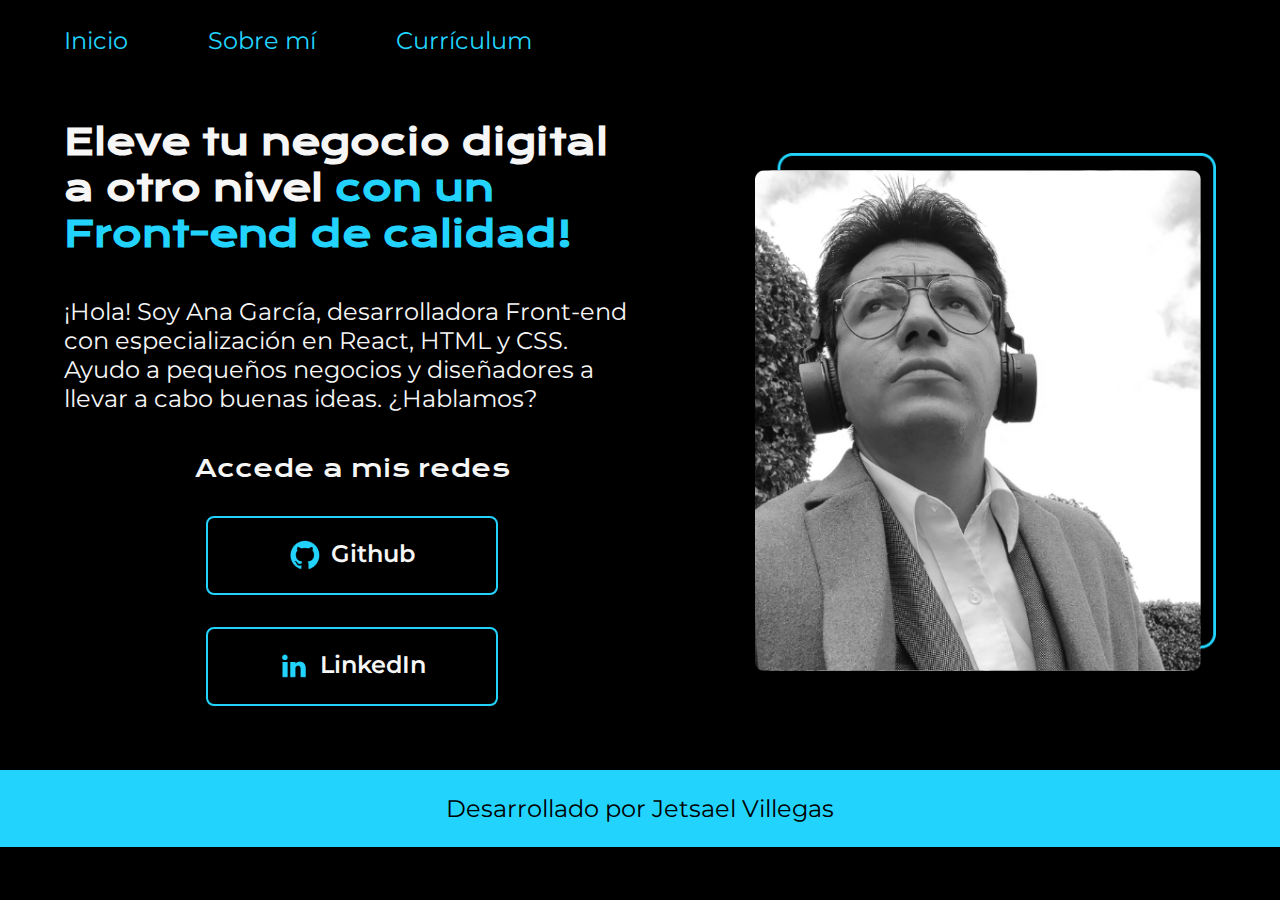
<file: index.html>
<!DOCTYPE html>
<html lang="es-mx">
<head>
    <meta charset="UTF-8">
    <meta name="viewport" content="width=device-width, initial-scale=1.0">
    <title>Portafolio</title>
    <link rel="stylesheet" href="styles/style.css">
</head>
<body>
    <header class="header">
        <nav class="header_menu">
            <a class="header_menu_link" href="index.html">Inicio</a>
            <a class="header_menu_link" href="sobre-mi.html">Sobre mí</a>
            <a class="header_menu_link" href="curriculum.html">Currículum</a>
        </nav>
    </header>
    <main class="presentacion">
        <section class="presentacion_contenido">
            <h1 class="presentacion_contenido_titulo">Eleve tu negocio digital a otro nivel 
                <strong class="titulo-destaque">con un Front-end de calidad!
                </strong>
            </h1>
            <p class="presentacion_contenido_texto">
                ¡Hola! Soy Ana García, desarrolladora Front-end con especialización en React, HTML y CSS. Ayudo a pequeños negocios y diseñadores a llevar a cabo buenas ideas. ¿Hablamos?
            </p>
            <div class="presentacion_enlaces">

                <h2 class="presentacion_enlaces_subtitulo">Accede a mis redes</h2>
                <a class="presentacion_enlaces_link" href="https://github.com/JetsaelVillegasMendoza" target="_blank">
                    <img src="img/github.png" alt="logo-github">
                    Github</a>
                <a class="presentacion_enlaces_link" href="https://www.linkedin.com/in/jetsaelvillegasmendoza/" target="_blank">
                    <img src="img/linkedin.png" alt="logo-linkedin">
                        LinkedIn</a>

            </div>
        </section>
             <img class="presentacion_imagen" src="img/perfil.png" alt="imagen-perfil">
    </main>
    <footer class="footer">
        <p>Desarrollado por Jetsael Villegas</p>
    </footer>
</body>
</html>
</file>
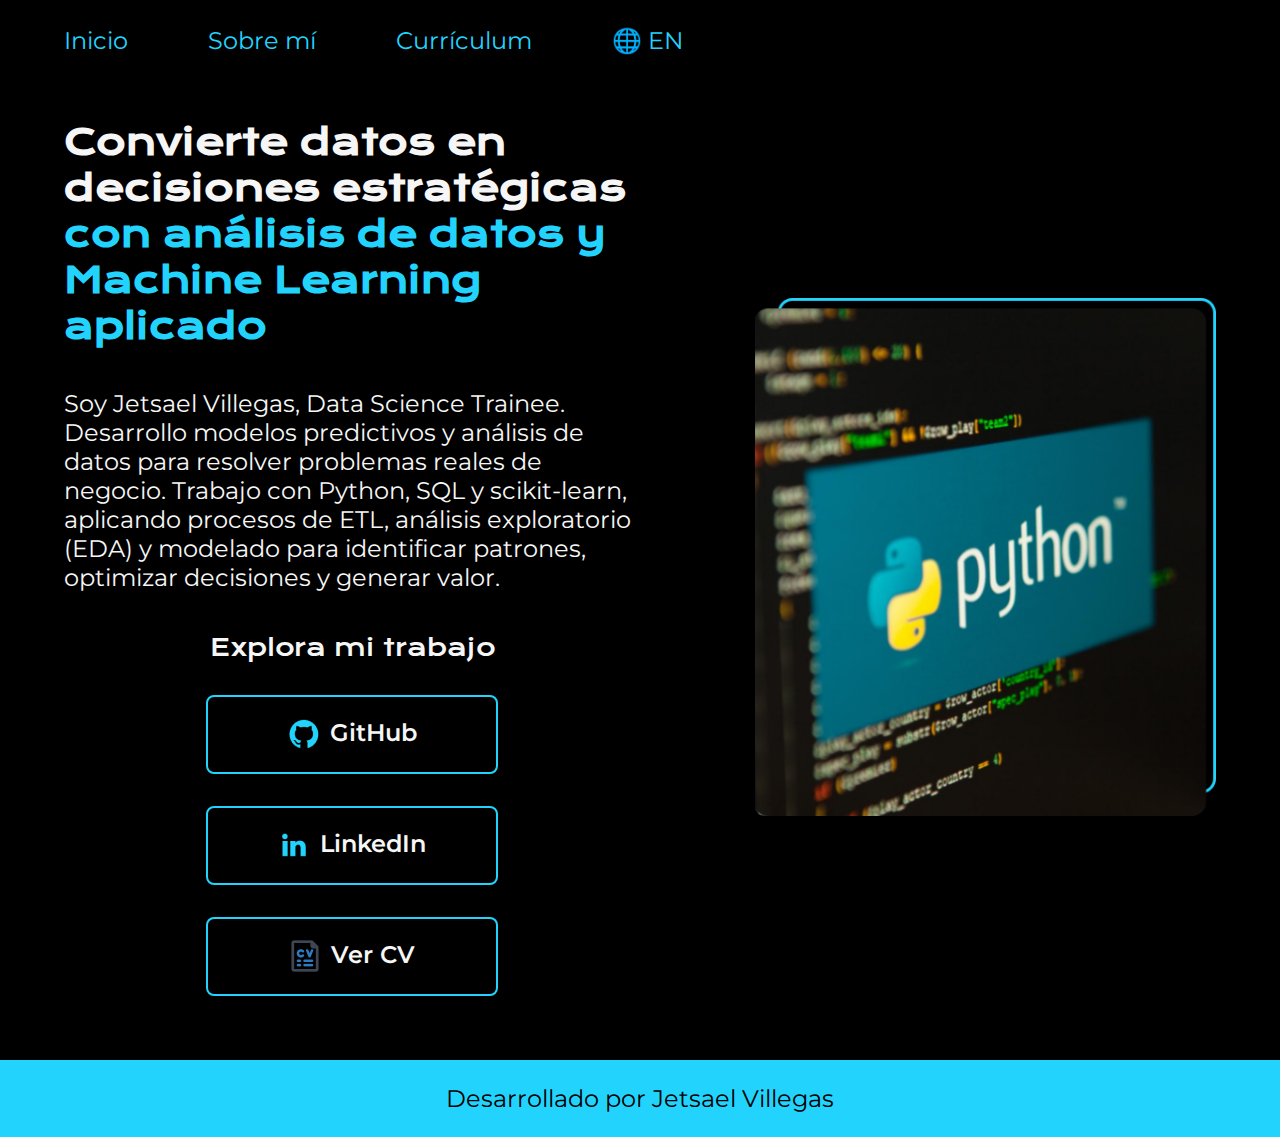
<file: es/index.html>
<!DOCTYPE html>
<html lang="es">
<head>
    <meta charset="UTF-8">
    <meta name="viewport" content="width=device-width, initial-scale=1.0">
    <title>Portafolio</title>
    <link rel="icon" href="/favicon.svg" type="image/x-icon">
    <link rel="stylesheet" href="../styles/style.css">
</head>
<body>
    <header class="header">
        <nav class="header_menu">
            <a class="header_menu_link" href="index.html">Inicio</a>
            <a class="header_menu_link" href="sobre-mi.html">Sobre mí</a>
            <a class="header_menu_link" href="curriculum.html">Currículum</a>
            <a class="header_menu_link" href="../index.html">🌐 EN</a>
        </nav>
    </header>

    <main class="presentacion">
        <section class="presentacion_contenido">
            <h1 class="presentacion_contenido_titulo">
                Convierte datos en decisiones estratégicas
                <strong class="titulo-destaque">
                    con análisis de datos y Machine Learning aplicado
                </strong>
            </h1>

            <p class="presentacion_contenido_texto">
                Soy Jetsael Villegas, Data Science Trainee. Desarrollo modelos predictivos y análisis de datos para resolver problemas reales de negocio. 
                Trabajo con Python, SQL y scikit-learn, aplicando procesos de ETL, análisis exploratorio (EDA) y modelado para identificar patrones, optimizar decisiones y generar valor.
            </p>

            <div class="presentacion_enlaces">
                <h2 class="presentacion_enlaces_subtitulo">Explora mi trabajo</h2>

                <a class="presentacion_enlaces_link" href="https://github.com/JetsaelVillegasMendoza" target="_blank" rel="noopener noreferrer">
                    <img src="../img/github.png" alt="logo-github">
                    GitHub
                </a>

                <a class="presentacion_enlaces_link" href="https://www.linkedin.com/in/jetsaelvillegasmendoza/" target="_blank" rel="noopener noreferrer">
                    <img src="../img/linkedin.png" alt="logo-linkedin">
                    LinkedIn
                </a>

                <a class="presentacion_enlaces_link" href="https://drive.google.com/file/d/15CyZQpJHaMH8DHAbb4FEfWqlsmLGQlN1/view?usp=sharing" target="_blank" rel="noopener noreferrer">
                    <img src="../img/resume.png" alt="logo-cv">
                    Ver CV
                </a>
            </div>
        </section>

        <img class="presentacion_imagen" src="../img/img-inicio.png" alt="imagen-inicio">
    </main>

    <footer class="footer">
        <p>Desarrollado por Jetsael Villegas</p>
    </footer>
</body>
</html>
</file>
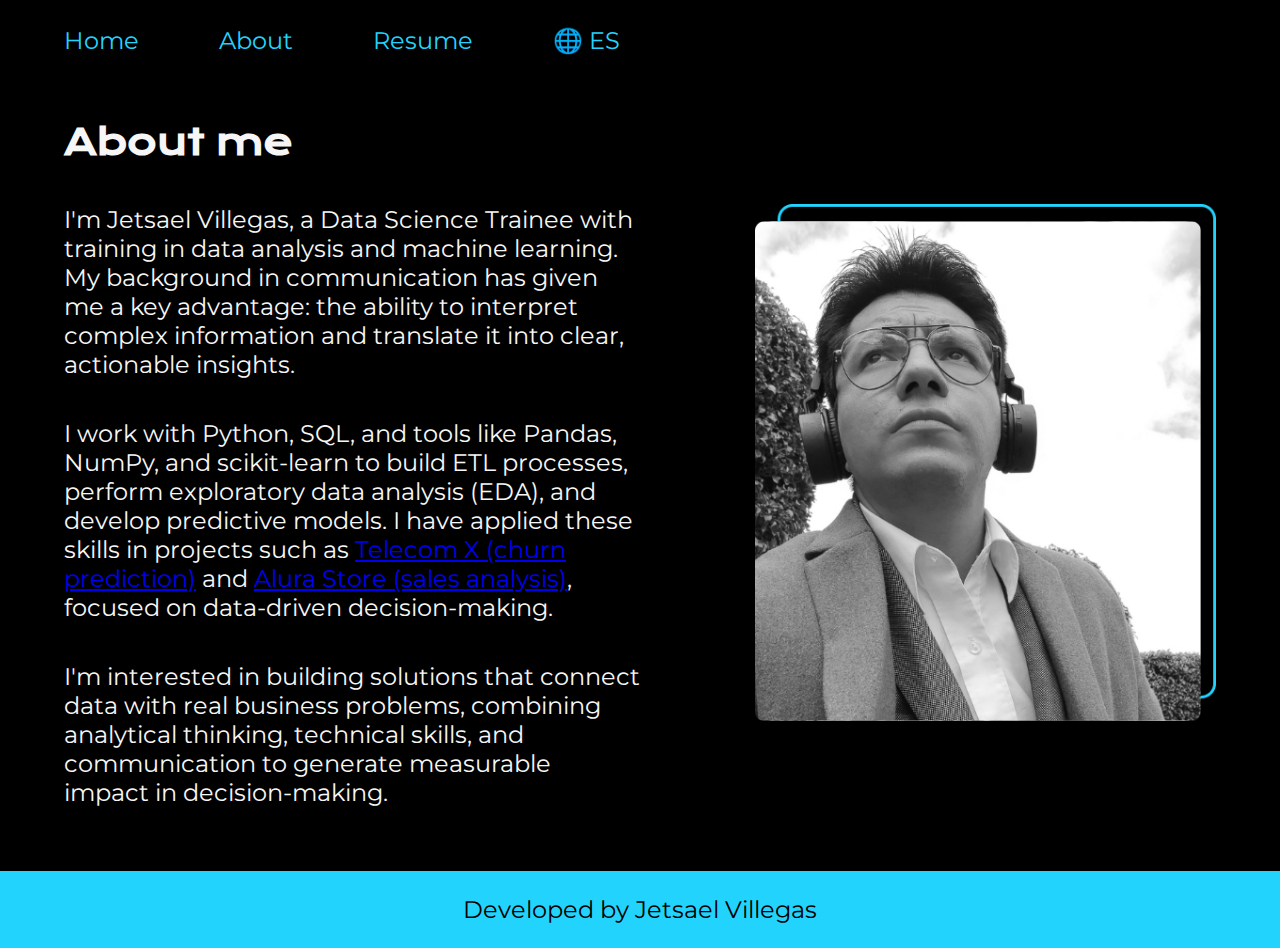
<file: about.html>
<!DOCTYPE html>
<html lang="en">
<head>
    <meta charset="UTF-8">
    <meta name="viewport" content="width=device-width, initial-scale=1.0">
    <title>About Me</title>
    <link rel="icon" href="/favicon.svg" type="image/x-icon">
    <link rel="stylesheet" href="styles/style.css">
</head>

<body>
    <header class="header">
        <nav class="header_menu">
            <a class="header_menu_link" href="index.html">Home</a>
            <a class="header_menu_link" href="about.html">About</a>
            <a class="header_menu_link" href="resume.html">Resume</a>
            <a class="header_menu_link" href="es/sobre-mi.html">🌐 ES</a>
        </nav>
    </header>

    <main class="presentacion">
        <section class="presentacion_contenido">

            <h1 class="presentacion_contenido_titulo">About me</h1>

            <p class="presentacion_contenido_texto">
                I'm Jetsael Villegas, a Data Science Trainee with training in data analysis and machine learning. 
                My background in communication has given me a key advantage: the ability to interpret complex information and translate it into clear, actionable insights.
            </p>

            <p class="presentacion_contenido_texto">
                I work with Python, SQL, and tools like Pandas, NumPy, and scikit-learn to build ETL processes, perform exploratory data analysis (EDA), and develop predictive models. 
                I have applied these skills in projects such as 
                <a href="https://github.com/JetsaelVillegasMendoza/telecom_x_parte_2" target="_blank" rel="noopener noreferrer">
                Telecom X (churn prediction)</a> 
                and 
                <a href="https://github.com/JetsaelVillegasMendoza/alura-store-challenge" target="_blank" rel="noopener noreferrer">
                Alura Store (sales analysis)</a>, 
                focused on data-driven decision-making.
            </p>

            <p class="presentacion_contenido_texto">
                I'm interested in building solutions that connect data with real business problems, combining analytical thinking, technical skills, and communication to generate measurable impact in decision-making.
            </p>

        </section>

        <img class="presentacion_imagen" src="img/perfil.png" alt="profile-image">

    </main>

    <footer class="footer">
        <p>Developed by Jetsael Villegas</p>
    </footer>
</body>
</html>
</file>
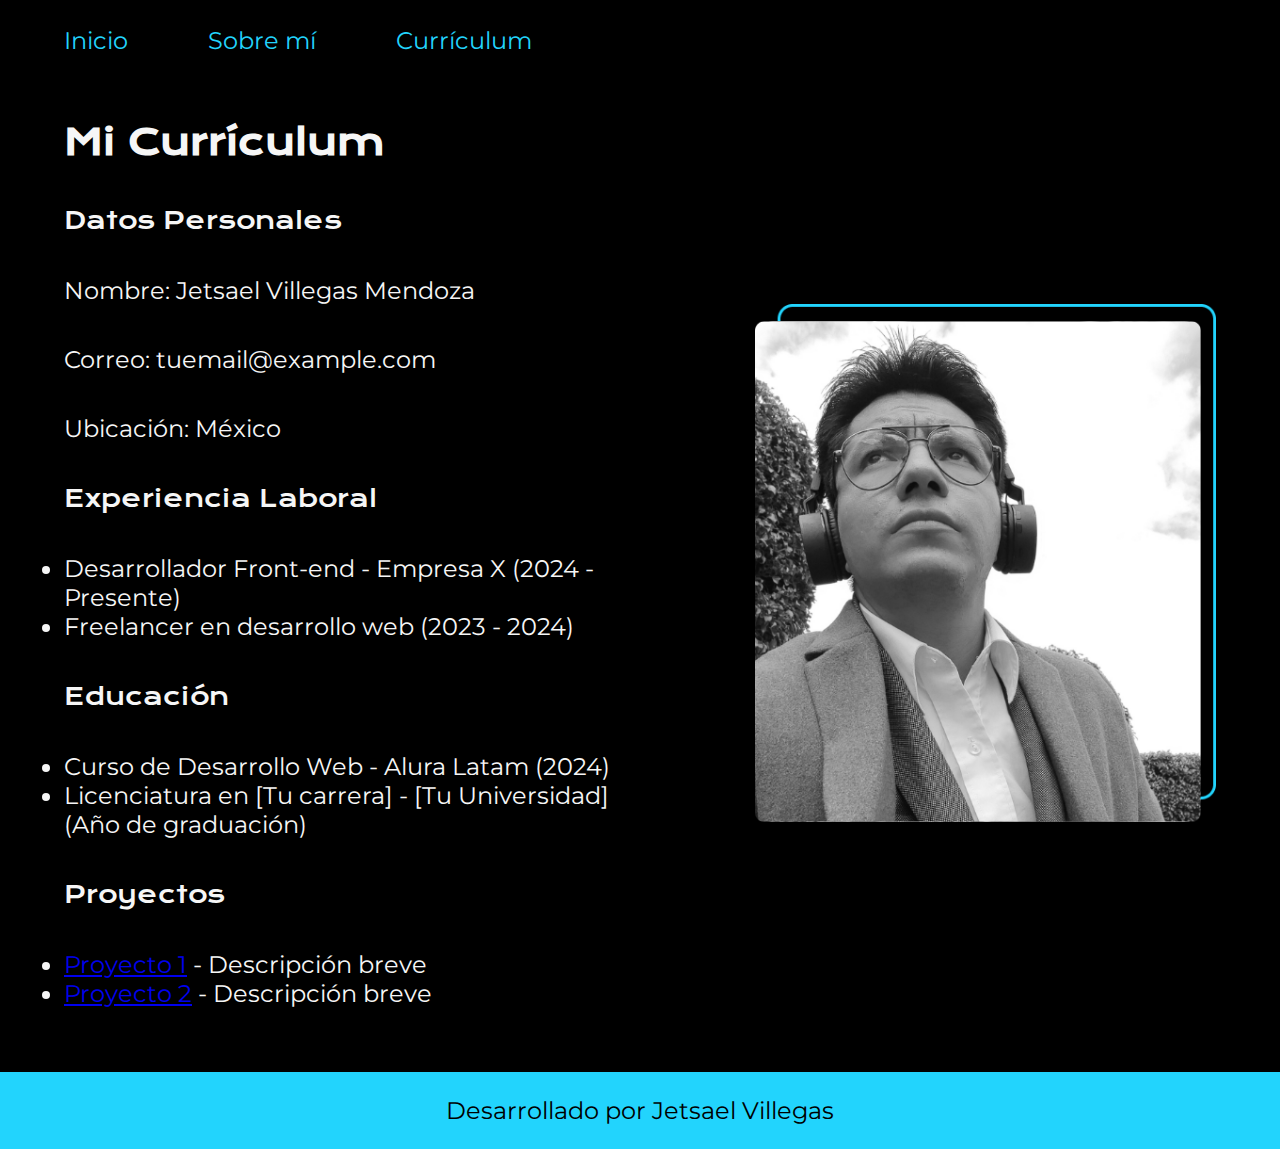
<file: curriculum.html>
<!DOCTYPE html>
<html lang="es-mx">
<head>
    <meta charset="UTF-8">
    <meta name="viewport" content="width=device-width, initial-scale=1.0">
    <title>Currículum</title>
    <link rel="stylesheet" href="styles/style.css">
</head>
<body>
    <header class="header">
        <nav class="header_menu">
            <a class="header_menu_link" href="index.html">Inicio</a>
            <a class="header_menu_link" href="sobre-mi.html">Sobre mí</a>
            <a class="header_menu_link" href="curriculum.html">Currículum</a>
        </nav>
    </header>
    <main class="presentacion">
        <section class="presentacion_contenido">
            <h1 class="presentacion_contenido_titulo">Mi Currículum</h1>
            
            <h2 class="presentacion_enlaces_subtitulo">Datos Personales</h2>
            <p class="presentacion_contenido_texto">Nombre: Jetsael Villegas Mendoza</p>
            <p class="presentacion_contenido_texto">Correo: tuemail@example.com</p>
            <p class="presentacion_contenido_texto">Ubicación: México</p>
            
            <h2 class="presentacion_enlaces_subtitulo">Experiencia Laboral</h2>
            <ul class="presentacion_contenido_texto">
                <li>Desarrollador Front-end - Empresa X (2024 - Presente)</li>
                <li>Freelancer en desarrollo web (2023 - 2024)</li>
            </ul>
            
            <h2 class="presentacion_enlaces_subtitulo">Educación</h2>
            <ul class="presentacion_contenido_texto">
                <li>Curso de Desarrollo Web - Alura Latam (2024)</li>
                <li>Licenciatura en [Tu carrera] - [Tu Universidad] (Año de graduación)</li>
            </ul>
            
            <h2 class="presentacion_enlaces_subtitulo">Proyectos</h2>
            <ul class="presentacion_contenido_texto">
                <li><a href="#">Proyecto 1</a> - Descripción breve</li>
                <li><a href="#">Proyecto 2</a> - Descripción breve</li>
            </ul>
        </section>
        <img class="presentacion_imagen" src="img/perfil.png" alt="Foto de perfil" class="curriculum_foto">
    </main>
    <footer class="footer">
        <p>Desarrollado por Jetsael Villegas</p>
    </footer>
</body>
</html>
</file>
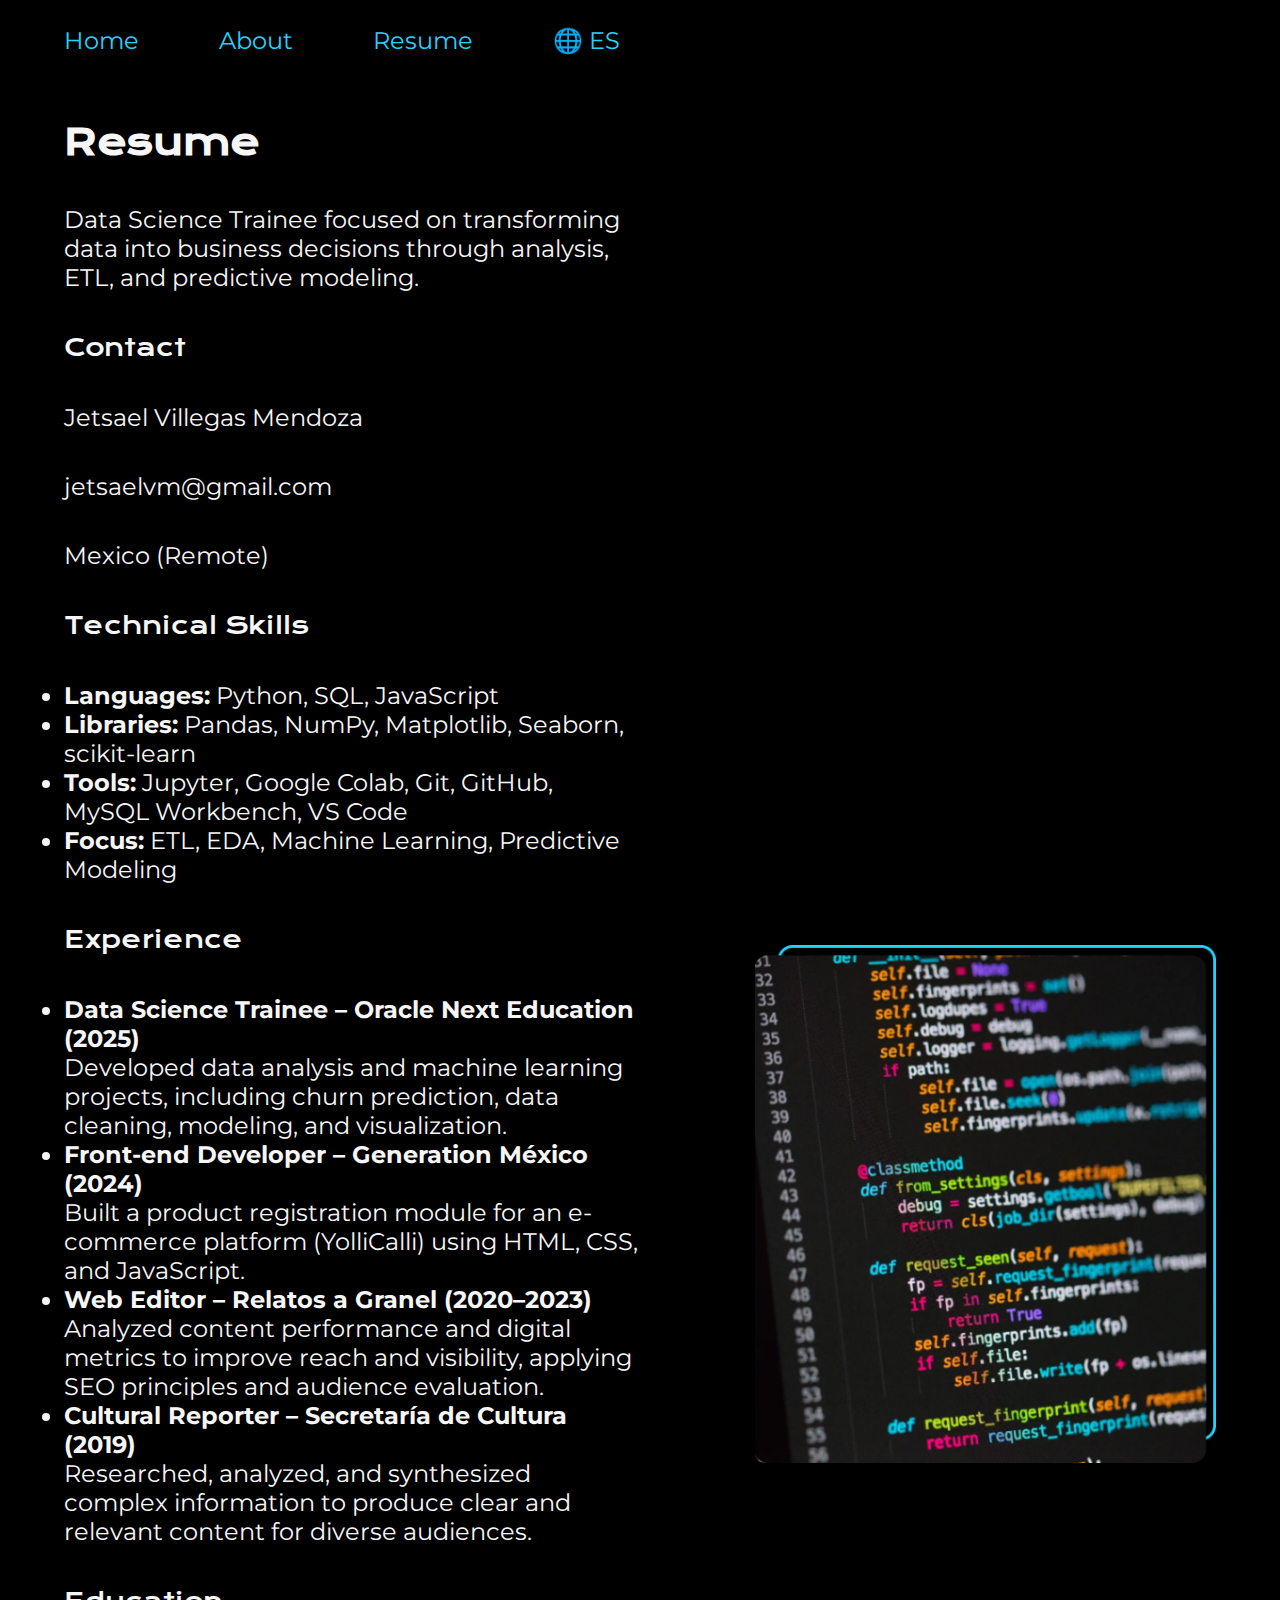
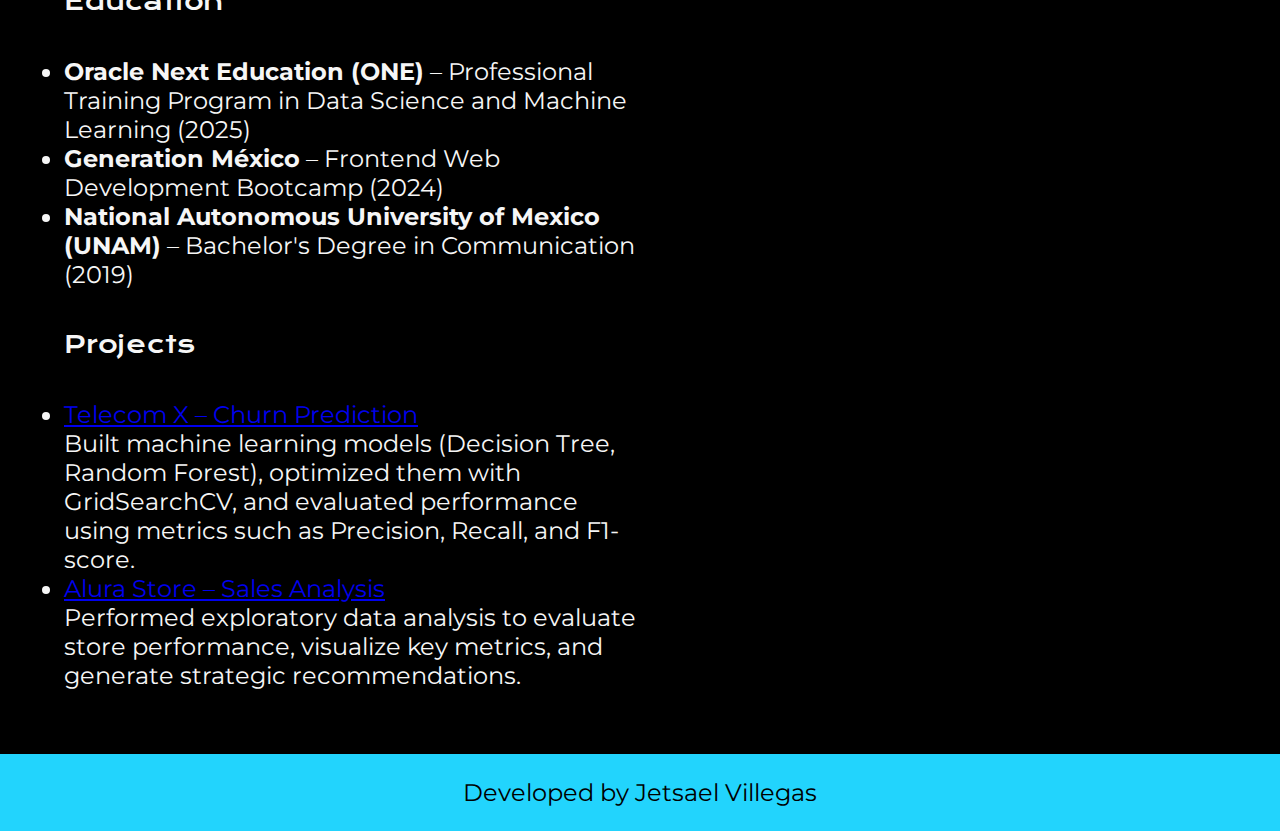
<file: resume.html>
<!DOCTYPE html>
<html lang="en">
<head>
    <meta charset="UTF-8">
    <meta name="viewport" content="width=device-width, initial-scale=1.0">
    <title>Resume</title>
    <link rel="icon" href="/favicon.svg" type="image/x-icon">
    <link rel="stylesheet" href="styles/style.css">
</head>
<body>
    <header class="header">
        <nav class="header_menu">
            <a class="header_menu_link" href="index.html">Home</a>
            <a class="header_menu_link" href="about.html">About</a>
            <a class="header_menu_link" href="resume.html">Resume</a>
            <a class="header_menu_link" href="es/curriculum.html">🌐 ES</a>
        </nav>
    </header>
    <main class="presentacion">
        <section class="presentacion_contenido">
            <h1 class="presentacion_contenido_titulo">Resume</h1>
            
            <p class="presentacion_contenido_texto">
                Data Science Trainee focused on transforming data into business decisions through analysis, ETL, and predictive modeling.
            </p>

            <h2 class="presentacion_enlaces_subtitulo">Contact</h2>
            <p class="presentacion_contenido_texto">Jetsael Villegas Mendoza</p>
            <p class="presentacion_contenido_texto">jetsaelvm@gmail.com</p>
            <p class="presentacion_contenido_texto">Mexico (Remote)</p>
            
            <h2 class="presentacion_enlaces_subtitulo">Technical Skills</h2>
            <ul class="presentacion_contenido_texto">
                <li><strong>Languages:</strong> Python, SQL, JavaScript</li>
                <li><strong>Libraries:</strong> Pandas, NumPy, Matplotlib, Seaborn, scikit-learn</li>
                <li><strong>Tools:</strong> Jupyter, Google Colab, Git, GitHub, MySQL Workbench, VS Code</li>
                <li><strong>Focus:</strong> ETL, EDA, Machine Learning, Predictive Modeling</li>
            </ul>

            <h2 class="presentacion_enlaces_subtitulo">Experience</h2>
            <ul class="presentacion_contenido_texto">
                <li><strong>Data Science Trainee – Oracle Next Education (2025)</strong><br>
                Developed data analysis and machine learning projects, including churn prediction, data cleaning, modeling, and visualization.</li>

                <li><strong>Front-end Developer – Generation México (2024)</strong><br>
                Built a product registration module for an e-commerce platform (YolliCalli) using HTML, CSS, and JavaScript.</li>

                <li><strong>Web Editor – Relatos a Granel (2020–2023)</strong><br>
                Analyzed content performance and digital metrics to improve reach and visibility, applying SEO principles and audience evaluation.</li>

                <li><strong>Cultural Reporter – Secretaría de Cultura (2019)</strong><br>
                Researched, analyzed, and synthesized complex information to produce clear and relevant content for diverse audiences.</li>
            </ul>
            
            <h2 class="presentacion_enlaces_subtitulo">Education</h2>
            <ul class="presentacion_contenido_texto">
                <li><strong>Oracle Next Education (ONE)</strong> – Professional Training Program in Data Science and Machine Learning (2025)</li>
                <li><strong>Generation México</strong> – Frontend Web Development Bootcamp (2024)</li>
                <li><strong>National Autonomous University of Mexico (UNAM)</strong> – Bachelor's Degree in Communication (2019)</li>
            </ul>
            
            <h2 class="presentacion_enlaces_subtitulo">Projects</h2>
            <ul class="presentacion_contenido_texto">
                <li>
                    <a href="https://github.com/JetsaelVillegasMendoza/telecom_x_parte_2" target="_blank" rel="noopener noreferrer">
                    Telecom X – Churn Prediction</a><br>
                    Built machine learning models (Decision Tree, Random Forest), optimized them with GridSearchCV, and evaluated performance using metrics such as Precision, Recall, and F1-score.
                </li>

                <li>
                    <a href="https://github.com/JetsaelVillegasMendoza/alura-store-challenge" target="_blank" rel="noopener noreferrer">
                    Alura Store – Sales Analysis</a><br>
                    Performed exploratory data analysis to evaluate store performance, visualize key metrics, and generate strategic recommendations.
                </li>
            </ul>
        </section>
        <img class="presentacion_imagen" src="img/img-proyectos.png" alt="projects-image">
    </main>
    <footer class="footer">
        <p>Developed by Jetsael Villegas</p>
    </footer>
</body>
</html>
</file>
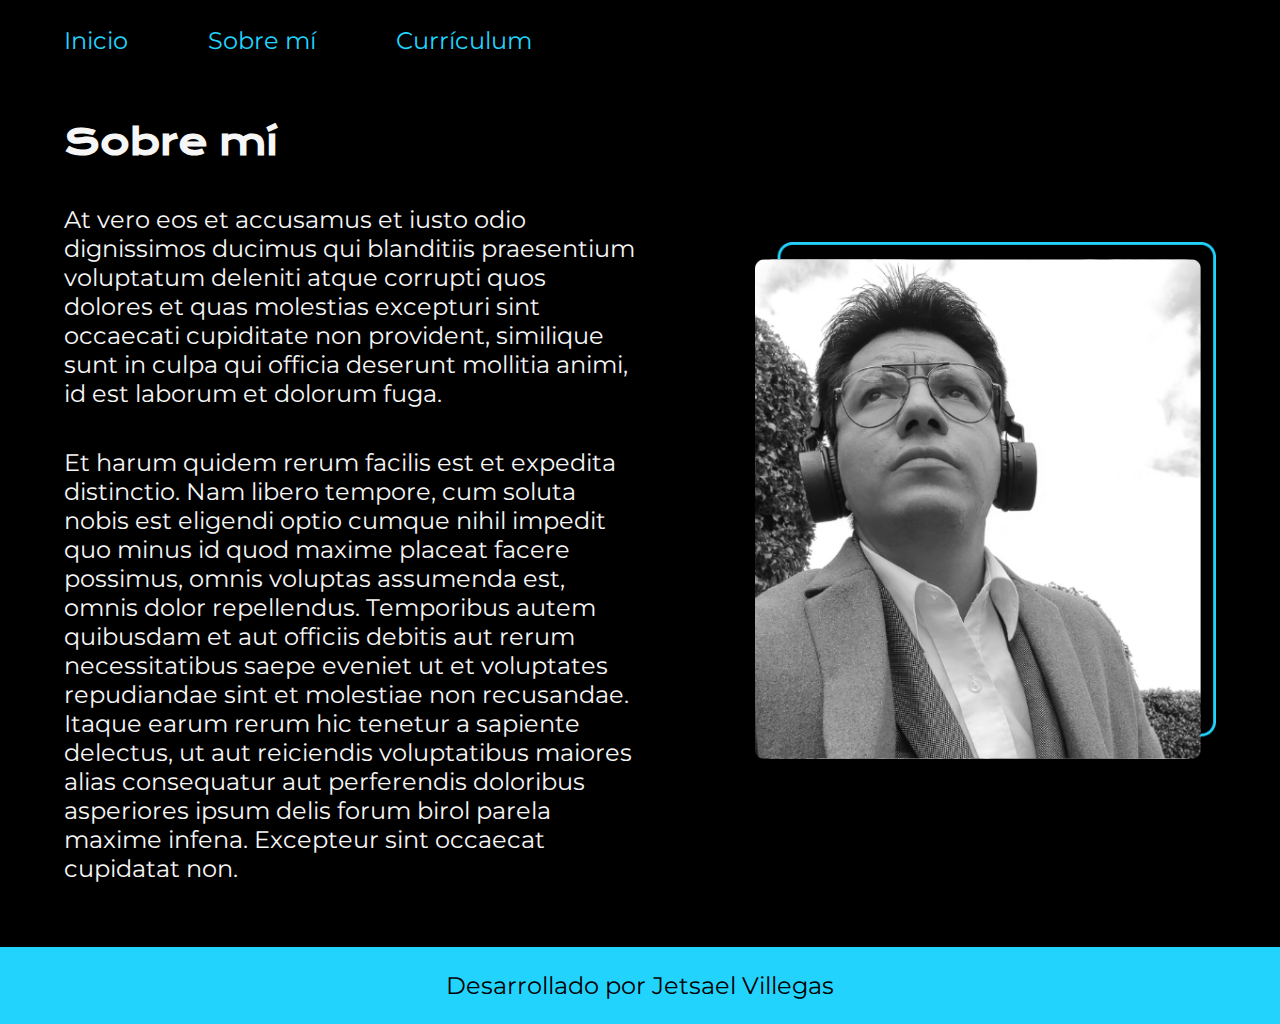
<file: sobre-mi.html>
<!DOCTYPE html>
<html lang="es-mx">
<head>
    <meta charset="UTF-8">
    <meta name="viewport" content="width=device-width, initial-scale=1.0">
    <title>Sobre mí</title>
    <Link rel="stylesheet" href="styles/style.css"></Link>
</head>
<body>
    <header class="header">
        <nav class="header_menu">
            <a class="header_menu_link" href="index.html">Inicio</a>
            <a class="header_menu_link" href="sobre-mi.html">Sobre mí</a>
            <a class="header_menu_link" href="curriculum.html">Currículum</a>
        </nav>
    </header>
    <main class="presentacion">
        <section class="presentacion_contenido">
            <h1 class="presentacion_contenido_titulo">Sobre mí</h1>
            <P class="presentacion_contenido_texto">At vero eos et accusamus et iusto odio dignissimos ducimus qui blanditiis praesentium voluptatum deleniti atque corrupti quos dolores et quas molestias excepturi sint occaecati cupiditate non provident, similique sunt in culpa qui officia deserunt mollitia animi, id est laborum et dolorum fuga.</P>
            <P class="presentacion_contenido_texto">Et harum quidem rerum facilis est et expedita distinctio. Nam libero tempore, cum soluta nobis est eligendi optio cumque nihil impedit quo minus id quod maxime placeat facere possimus, omnis voluptas assumenda est, omnis dolor repellendus. Temporibus autem quibusdam et aut officiis debitis aut rerum necessitatibus saepe eveniet ut et voluptates repudiandae sint et molestiae non recusandae. Itaque earum rerum hic tenetur a sapiente delectus, ut aut reiciendis voluptatibus maiores alias consequatur aut perferendis doloribus asperiores ipsum delis forum birol parela maxime infena. Excepteur sint occaecat cupidatat non.</P>
        </section>
        <img class="presentacion_imagen" src="img/perfil.png" alt="imagen-perfil">
    </main>
    <footer class="footer">
        <p>Desarrollado por Jetsael Villegas</p>
    </footer>
</body>

</html>
</file>
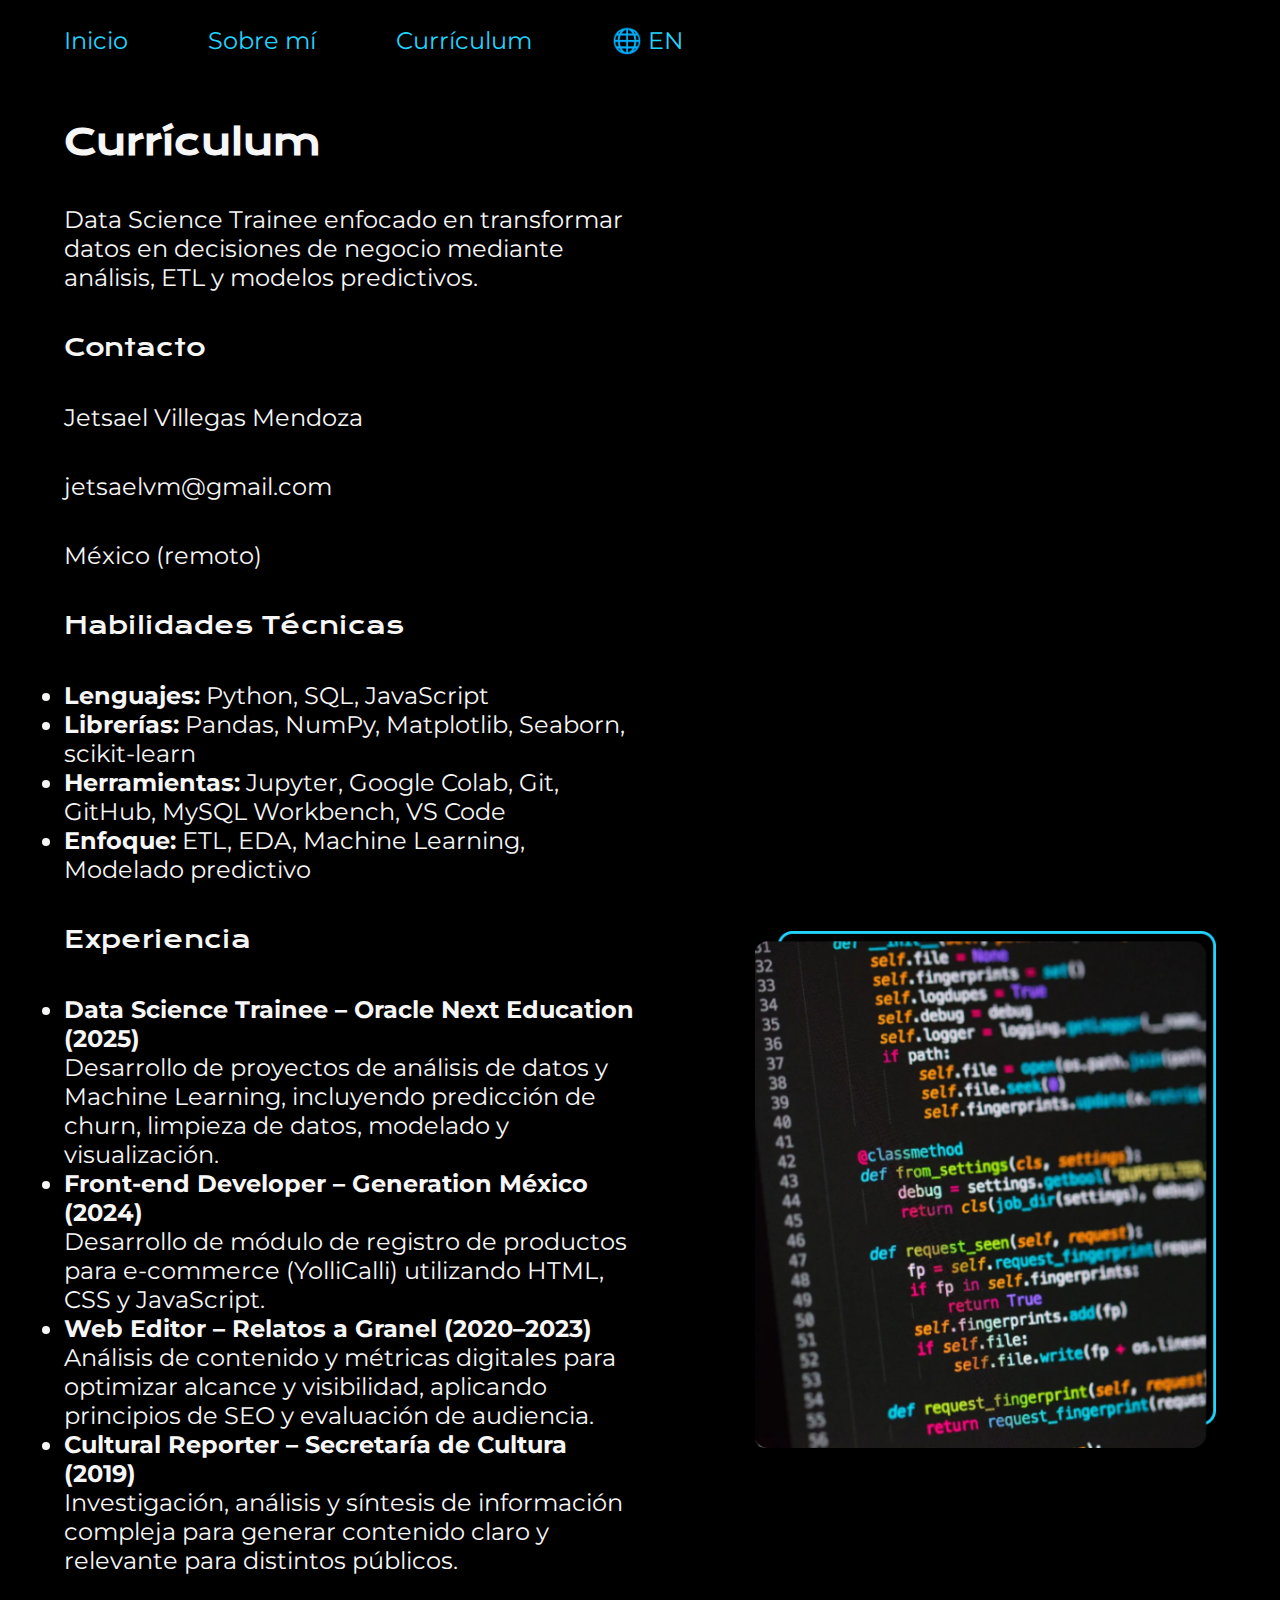
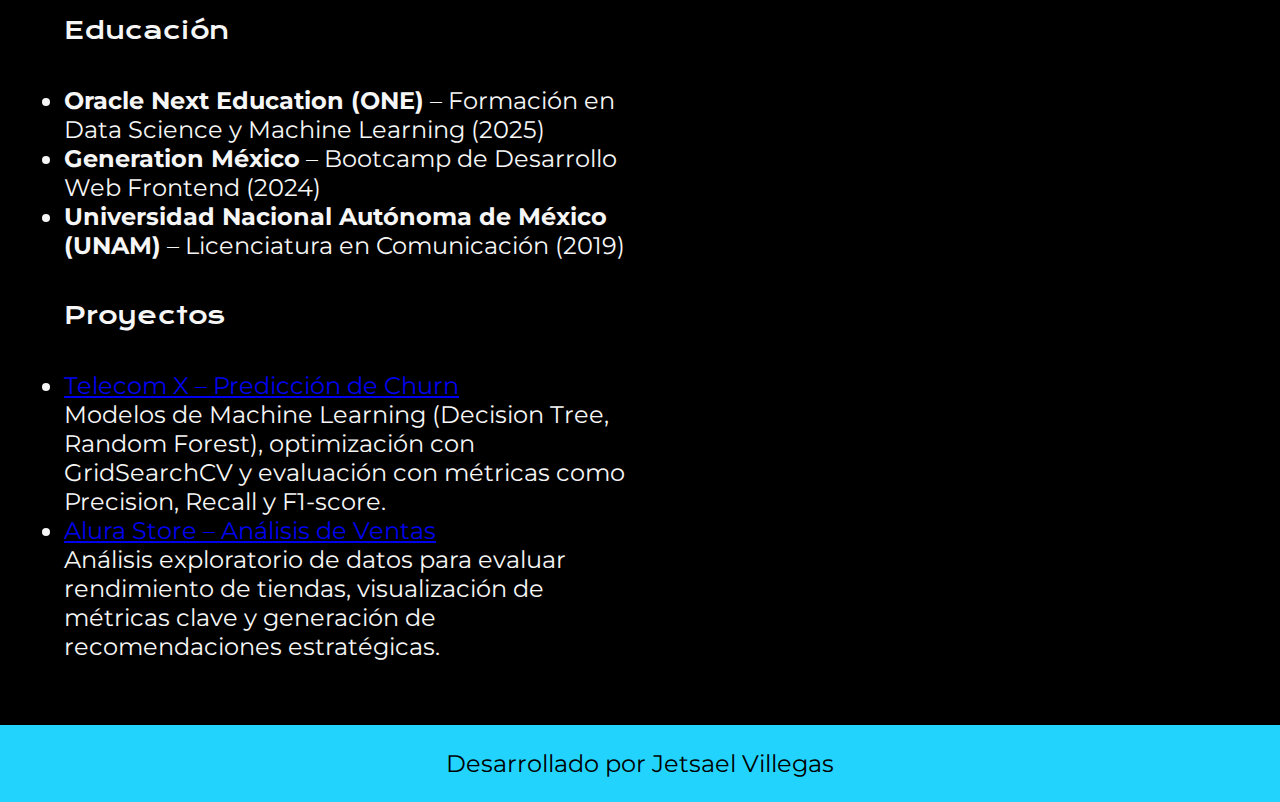
<file: es/curriculum.html>
<!DOCTYPE html>
<html lang="es">
<head>
    <meta charset="UTF-8">
    <meta name="viewport" content="width=device-width, initial-scale=1.0">
    <title>Currículum</title>
    <link rel="icon" href="/favicon.svg" type="image/x-icon">
    <link rel="stylesheet" href="../styles/style.css">
</head>
<body>
    <header class="header">
        <nav class="header_menu">
            <a class="header_menu_link" href="index.html">Inicio</a>
            <a class="header_menu_link" href="sobre-mi.html">Sobre mí</a>
            <a class="header_menu_link" href="curriculum.html">Currículum</a>
            <a class="header_menu_link" href="../resume.html">🌐 EN</a>
        </nav>
    </header>
    <main class="presentacion">
        <section class="presentacion_contenido">
            <h1 class="presentacion_contenido_titulo">Currículum</h1>
            
            <p class="presentacion_contenido_texto">
                Data Science Trainee enfocado en transformar datos en decisiones de negocio mediante análisis, ETL y modelos predictivos.
            </p>

            <h2 class="presentacion_enlaces_subtitulo">Contacto</h2>
            <p class="presentacion_contenido_texto">Jetsael Villegas Mendoza</p>
            <p class="presentacion_contenido_texto">jetsaelvm@gmail.com</p>
            <p class="presentacion_contenido_texto">México (remoto)</p>
            
            <h2 class="presentacion_enlaces_subtitulo">Habilidades Técnicas</h2>
            <ul class="presentacion_contenido_texto">
                <li><strong>Lenguajes:</strong> Python, SQL, JavaScript</li>
                <li><strong>Librerías:</strong> Pandas, NumPy, Matplotlib, Seaborn, scikit-learn</li>
                <li><strong>Herramientas:</strong> Jupyter, Google Colab, Git, GitHub, MySQL Workbench, VS Code</li>
                <li><strong>Enfoque:</strong> ETL, EDA, Machine Learning, Modelado predictivo</li>
            </ul>

            <h2 class="presentacion_enlaces_subtitulo">Experiencia</h2>
            <ul class="presentacion_contenido_texto">
                <li><strong>Data Science Trainee – Oracle Next Education (2025)</strong><br>
                Desarrollo de proyectos de análisis de datos y Machine Learning, incluyendo predicción de churn, limpieza de datos, modelado y visualización.</li>

                <li><strong>Front-end Developer – Generation México (2024)</strong><br>
                Desarrollo de módulo de registro de productos para e-commerce (YolliCalli) utilizando HTML, CSS y JavaScript.</li>

                <li><strong>Web Editor – Relatos a Granel (2020–2023)</strong><br>
                Análisis de contenido y métricas digitales para optimizar alcance y visibilidad, aplicando principios de SEO y evaluación de audiencia.</li>

                <li><strong>Cultural Reporter – Secretaría de Cultura (2019)</strong><br>
                Investigación, análisis y síntesis de información compleja para generar contenido claro y relevante para distintos públicos.</li>
            </ul>
            
            <h2 class="presentacion_enlaces_subtitulo">Educación</h2>
            <ul class="presentacion_contenido_texto">
                <li><strong>Oracle Next Education (ONE)</strong> – Formación en Data Science y Machine Learning (2025)</li>
                <li><strong>Generation México</strong> – Bootcamp de Desarrollo Web Frontend (2024)</li>
                <li><strong>Universidad Nacional Autónoma de México (UNAM)</strong> – Licenciatura en Comunicación (2019)</li>
            </ul>
            
            <h2 class="presentacion_enlaces_subtitulo">Proyectos</h2>
            <ul class="presentacion_contenido_texto">
                <li>
                    <a href="https://github.com/JetsaelVillegasMendoza/telecom_x_parte_2" target="_blank" rel="noopener noreferrer">
                    Telecom X – Predicción de Churn</a><br>
                    Modelos de Machine Learning (Decision Tree, Random Forest), optimización con GridSearchCV y evaluación con métricas como Precision, Recall y F1-score.
                </li>

                <li>
                    <a href="https://github.com/JetsaelVillegasMendoza/alura-store-challenge" target="_blank" rel="noopener noreferrer">
                    Alura Store – Análisis de Ventas</a><br>
                    Análisis exploratorio de datos para evaluar rendimiento de tiendas, visualización de métricas clave y generación de recomendaciones estratégicas.
                </li>
            </ul>
        </section>
        <img class="presentacion_imagen" src="../img/img-proyectos.png" alt="imagen-proyectos">
    </main>
    <footer class="footer">
        <p>Desarrollado por Jetsael Villegas</p>
    </footer>
</body>
</html>
</file>
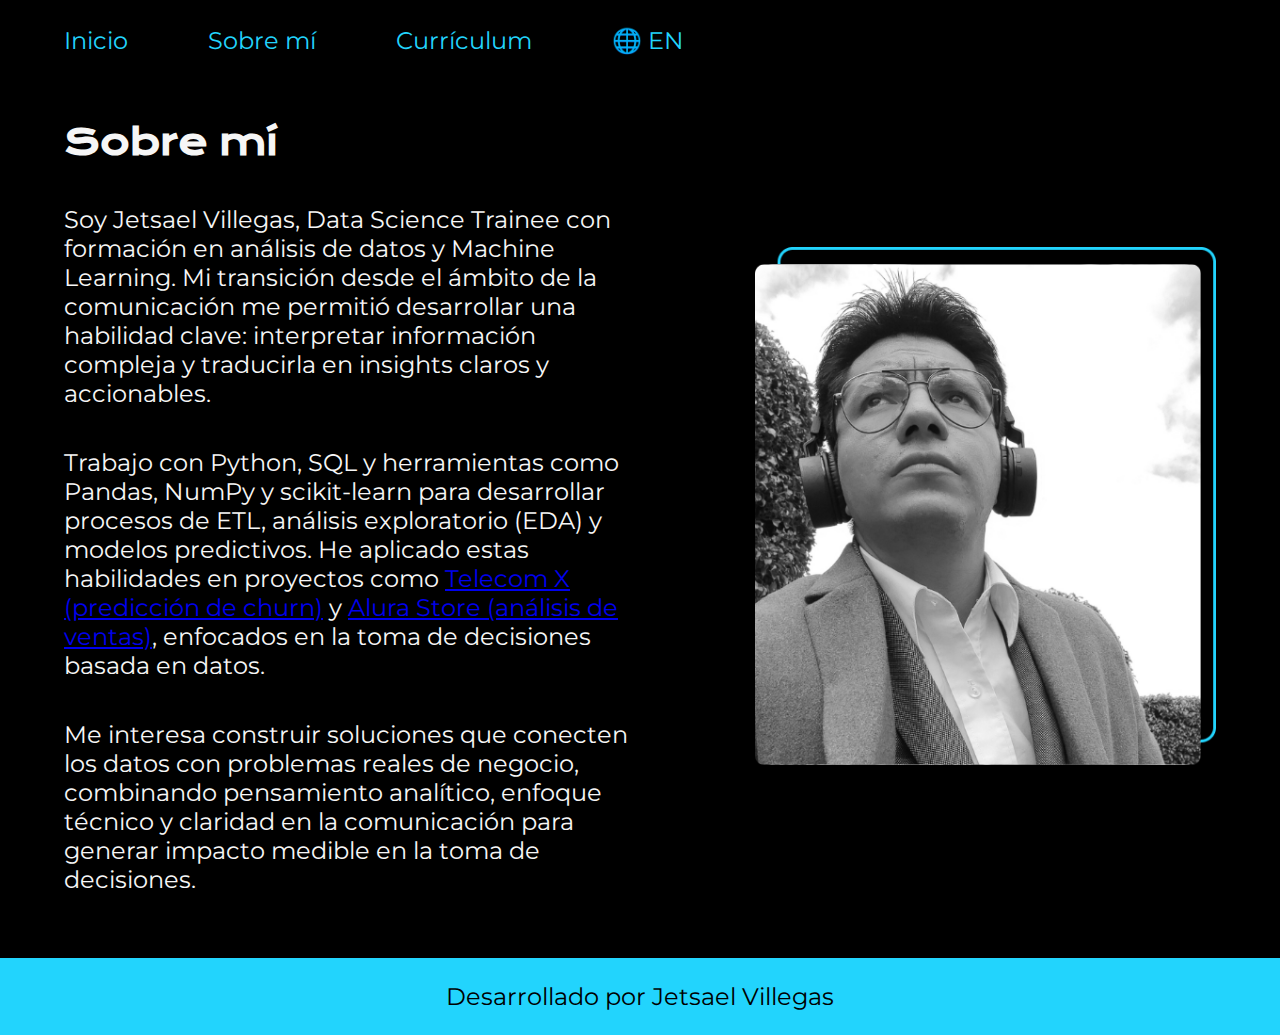
<file: es/sobre-mi.html>
<!DOCTYPE html>
<html lang="es">
<head>
    <meta charset="UTF-8">
    <meta name="viewport" content="width=device-width, initial-scale=1.0">
    <title>Sobre mí</title>
    <link rel="icon" href="/favicon.svg" type="image/x-icon">
    <link rel="stylesheet" href="../styles/style.css">
</head>
<body>
    <header class="header">
        <nav class="header_menu">
            <a class="header_menu_link" href="index.html">Inicio</a>
            <a class="header_menu_link" href="sobre-mi.html">Sobre mí</a>
            <a class="header_menu_link" href="curriculum.html">Currículum</a>
            <a class="header_menu_link" href="../about.html">🌐 EN</a>
        </nav>
    </header>

    <main class="presentacion">
        <section class="presentacion_contenido">

            <h1 class="presentacion_contenido_titulo">Sobre mí</h1>

            <p class="presentacion_contenido_texto">
                Soy Jetsael Villegas, Data Science Trainee con formación en análisis de datos y Machine Learning. 
                Mi transición desde el ámbito de la comunicación me permitió desarrollar una habilidad clave: interpretar información compleja y traducirla en insights claros y accionables.
            </p>

            <p class="presentacion_contenido_texto">
                Trabajo con Python, SQL y herramientas como Pandas, NumPy y scikit-learn para desarrollar procesos de ETL, análisis exploratorio (EDA) y modelos predictivos. 
                He aplicado estas habilidades en proyectos como 
                <a href="https://github.com/JetsaelVillegasMendoza/telecom_x_parte_2" target="_blank" rel="noopener noreferrer">
                Telecom X (predicción de churn)</a> 
                y 
                <a href="https://github.com/JetsaelVillegasMendoza/alura-store-challenge" target="_blank" rel="noopener noreferrer">
                Alura Store (análisis de ventas)</a>, 
                enfocados en la toma de decisiones basada en datos.
            </p>

            <p class="presentacion_contenido_texto">
                Me interesa construir soluciones que conecten los datos con problemas reales de negocio, combinando pensamiento analítico, enfoque técnico y claridad en la comunicación para generar impacto medible en la toma de decisiones.
            </p>

        </section>

        <img class="presentacion_imagen" src="../img/perfil.png" alt="imagen-perfil">

    </main>

    <footer class="footer">
        <p>Desarrollado por Jetsael Villegas</p>
    </footer>
</body>
</html>
</file>
<file: styles/style.css>
@import url('https://fonts.googleapis.com/css2?family=Krona+One&family=Montserrat:ital,wght@0,100..900;1,100..900&display=swap');

:root{
    --color-primario: #000000;
    --color-secundario: #f6f6f6;
    --color-terciario: #22d4fd;

    --fuente-montserrat: "Montserrat", sans-serif;
    --fuente-krona: "Krona One", sans-serif;
}

*{
   padding: 0;
   margin: 0;
}

body{
    background-color: var(--color-primario);
    color: var(--color-secundario);
    box-sizing: border-box;
}

.header{
    padding: 2% 0% 0% 5%;
}

.header_menu{
    display: flex;
    gap: 80px;
}

.header_menu_link{
    font-family: var(--fuente-montserrat);
    font-size: 1.5rem;
    color: var(--color-terciario);
    text-decoration: none;
}

.presentacion{
    display: flex;
    align-items: center;
    padding: 5%;
    justify-content: space-between;
    gap: 82px;
}

.presentacion_contenido{
    width: 50%;
    display: flex;
    flex-direction: column;
    gap: 40px;
}

.presentacion_contenido_titulo{
    font-size: 2.25rem;
    font-family: var(--fuente-krona);
}

.titulo-destaque{
    color: var(--color-terciario);
}

.presentacion_contenido_texto{
    font-size: 1.5rem;
    font-family: var(--fuente-montserrat);
}

.presentacion_enlaces{
    display: flex;
    justify-content: space-between;
    flex-direction: column;
    align-items: center;
    gap: 32px;
}

.presentacion_enlaces_subtitulo{
    font-family: var(--fuente-krona);
    font-size: 1.5rem;
    font-weight: 400;
}

.presentacion_enlaces_link{
    width: 50%;
    text-align: center;
    padding: 21.5px 0;
    border-radius: 8px;
    font-family: var(--fuente-montserrat);
    font-size: 1.5rem;
    font-weight: 600;
    text-decoration: none;
    color: var(--color-secundario);
    border: 2px solid #22d4fd;
    display: flex;
    justify-content: center;
    gap: 10px;
    transition: transform 0.1s ease, background-color 0.1s ease;
}

.presentacion_enlaces_link:hover{
    background-color: #272727;
    border-color: #ff0000;
    cursor: pointer;
}

.presentacion_imagen{
    width: 40%;
}

.presentacion_enlaces_link:active {
    transform: scale(0.95);
}

.footer{
    background-color: var(--color-terciario);
    padding: 24px;
    color: var(--color-primario);
    text-align: center;
    font-family: var(--fuente-montserrat);
    font-size: 1.5rem;
    font-weight: 400;
}

@media (max-width: 1200px){
    .header{
        padding: 10% 5%;
    }
    
    .header_menu{
        justify-content: center;
    }

    .presentacion{
        flex-direction: column-reverse;
        padding: 5%;
    }

    .presentacion_contenido{
        width: auto;
    }
}
</file>
